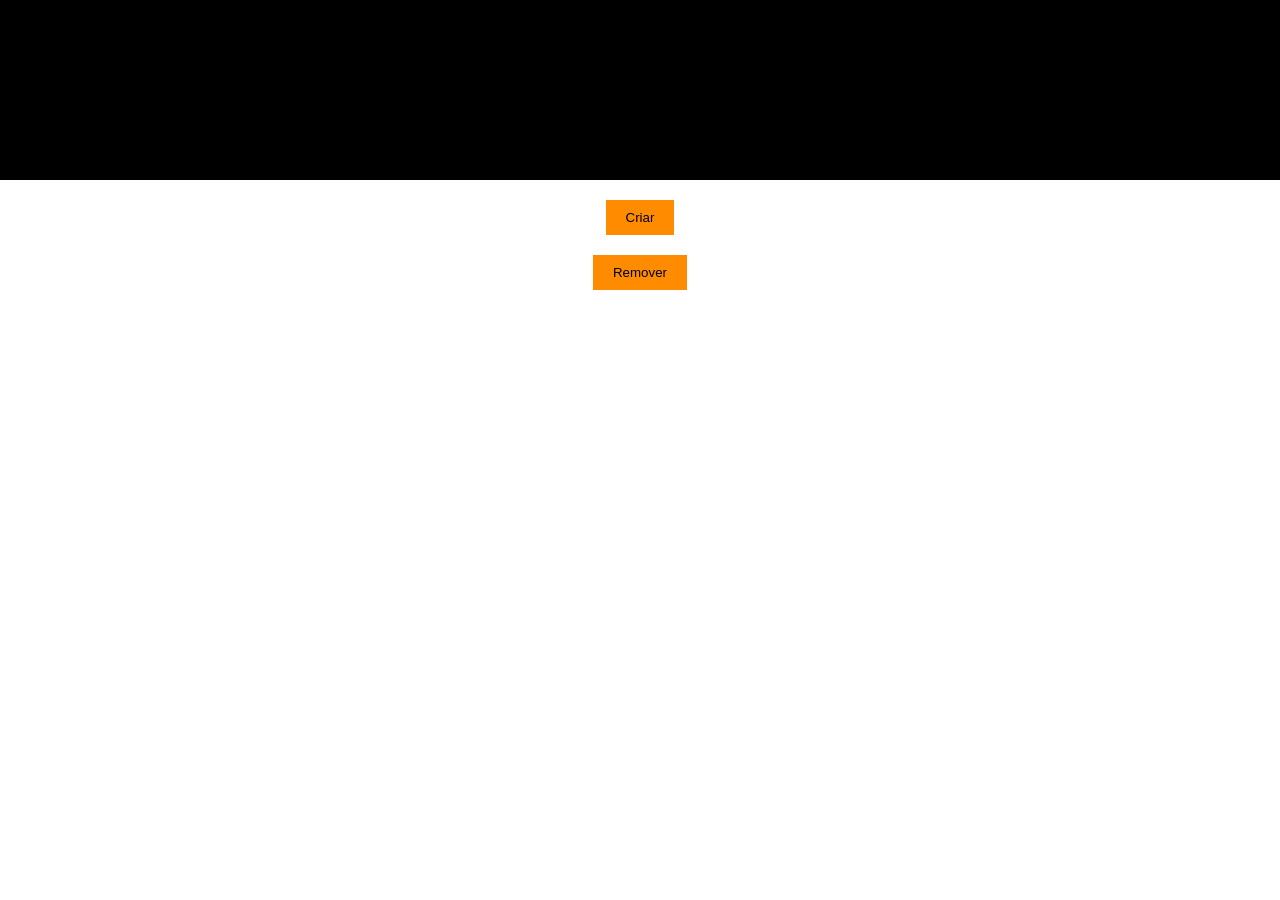
<file: aula-02-06-26/index.html>
<!DOCTYPE html>
<html lang="en">
<head>
    <meta charset="UTF-8">
    <meta name="viewport" content="width=, initial-scale=1.0">
    <link rel="stylesheet" href="./assets/styles/style.css">
    <title>Document</title>
</head>
<body>
    

    <div class="container">



    </div>

<button id="btn">Criar</button>
<button id="btnRemover">Remover</button>

<script src="./assets/scripts/script.js"></script>
</body>
</html>
</file>
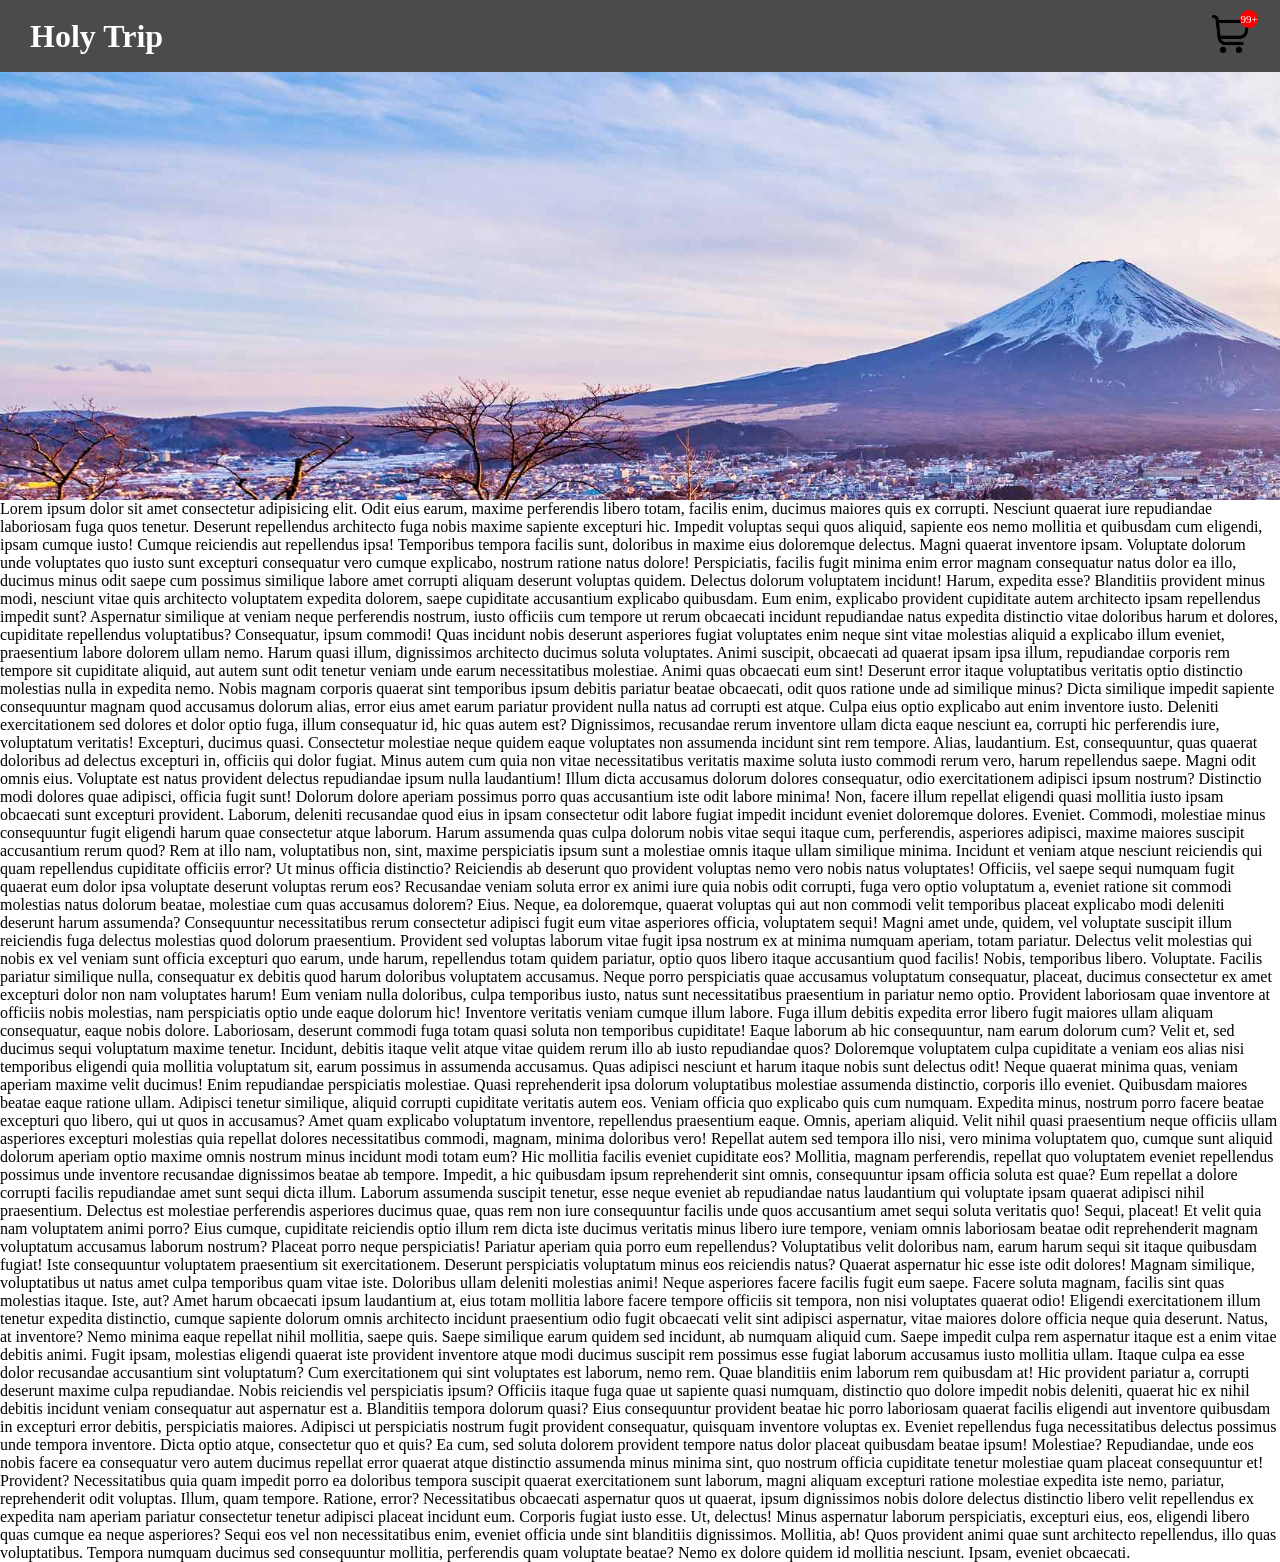
<file: aula-18-05-26/index.html>
<!DOCTYPE html>
<html lang="en">
<head>
    <meta charset="UTF-8">
    <meta name="viewport" content="width=device-width, initial-scale=1.0">
    <title>Home</title>
    <link rel="shortcut icon" href="assets/images/Home.png" type="image/x-icon">
    <link rel="stylesheet" href="assets/styles/style.css">
</head>
<body>

<header>
    <h1>Holy Trip</h1>

    <div class="cart">
        <img src="assets/images/cart.png" alt="Carrinho de compras">
        <span>99+</span>
    </div>
</header>

    <div class="banner-principal">
        
    </div>

    <p>Lorem ipsum dolor sit amet consectetur adipisicing elit. Odit eius earum, maxime perferendis libero totam, facilis enim, ducimus maiores quis ex corrupti. Nesciunt quaerat iure repudiandae laboriosam fuga quos tenetur.
    Deserunt repellendus architecto fuga nobis maxime sapiente excepturi hic. Impedit voluptas sequi quos aliquid, sapiente eos nemo mollitia et quibusdam cum eligendi, ipsam cumque iusto! Cumque reiciendis aut repellendus ipsa!
    Temporibus tempora facilis sunt, doloribus in maxime eius doloremque delectus. Magni quaerat inventore ipsam. Voluptate dolorum unde voluptates quo iusto sunt excepturi consequatur vero cumque explicabo, nostrum ratione natus dolore!
    Perspiciatis, facilis fugit minima enim error magnam consequatur natus dolor ea illo, ducimus minus odit saepe cum possimus similique labore amet corrupti aliquam deserunt voluptas quidem. Delectus dolorum voluptatem incidunt!
    Harum, expedita esse? Blanditiis provident minus modi, nesciunt vitae quis architecto voluptatem expedita dolorem, saepe cupiditate accusantium explicabo quibusdam. Eum enim, explicabo provident cupiditate autem architecto ipsam repellendus impedit sunt?
    Aspernatur similique at veniam neque perferendis nostrum, iusto officiis cum tempore ut rerum obcaecati incidunt repudiandae natus expedita distinctio vitae doloribus harum et dolores, cupiditate repellendus voluptatibus? Consequatur, ipsum commodi!
    Quas incidunt nobis deserunt asperiores fugiat voluptates enim neque sint vitae molestias aliquid a explicabo illum eveniet, praesentium labore dolorem ullam nemo. Harum quasi illum, dignissimos architecto ducimus soluta voluptates.
    Animi suscipit, obcaecati ad quaerat ipsam ipsa illum, repudiandae corporis rem tempore sit cupiditate aliquid, aut autem sunt odit tenetur veniam unde earum necessitatibus molestiae. Animi quas obcaecati eum sint!
    Deserunt error itaque voluptatibus veritatis optio distinctio molestias nulla in expedita nemo. Nobis magnam corporis quaerat sint temporibus ipsum debitis pariatur beatae obcaecati, odit quos ratione unde ad similique minus?
    Dicta similique impedit sapiente consequuntur magnam quod accusamus dolorum alias, error eius amet earum pariatur provident nulla natus ad corrupti est atque. Culpa eius optio explicabo aut enim inventore iusto.
    Deleniti exercitationem sed dolores et dolor optio fuga, illum consequatur id, hic quas autem est? Dignissimos, recusandae rerum inventore ullam dicta eaque nesciunt ea, corrupti hic perferendis iure, voluptatum veritatis!
    Excepturi, ducimus quasi. Consectetur molestiae neque quidem eaque voluptates non assumenda incidunt sint rem tempore. Alias, laudantium. Est, consequuntur, quas quaerat doloribus ad delectus excepturi in, officiis qui dolor fugiat.
    Minus autem cum quia non vitae necessitatibus veritatis maxime soluta iusto commodi rerum vero, harum repellendus saepe. Magni odit omnis eius. Voluptate est natus provident delectus repudiandae ipsum nulla laudantium!
    Illum dicta accusamus dolorum dolores consequatur, odio exercitationem adipisci ipsum nostrum? Distinctio modi dolores quae adipisci, officia fugit sunt! Dolorum dolore aperiam possimus porro quas accusantium iste odit labore minima!
    Non, facere illum repellat eligendi quasi mollitia iusto ipsam obcaecati sunt excepturi provident. Laborum, deleniti recusandae quod eius in ipsam consectetur odit labore fugiat impedit incidunt eveniet doloremque dolores. Eveniet.
    Commodi, molestiae minus consequuntur fugit eligendi harum quae consectetur atque laborum. Harum assumenda quas culpa dolorum nobis vitae sequi itaque cum, perferendis, asperiores adipisci, maxime maiores suscipit accusantium rerum quod?
    Rem at illo nam, voluptatibus non, sint, maxime perspiciatis ipsum sunt a molestiae omnis itaque ullam similique minima. Incidunt et veniam atque nesciunt reiciendis qui quam repellendus cupiditate officiis error?
    Ut minus officia distinctio? Reiciendis ab deserunt quo provident voluptas nemo vero nobis natus voluptates! Officiis, vel saepe sequi numquam fugit quaerat eum dolor ipsa voluptate deserunt voluptas rerum eos?
    Recusandae veniam soluta error ex animi iure quia nobis odit corrupti, fuga vero optio voluptatum a, eveniet ratione sit commodi molestias natus dolorum beatae, molestiae cum quas accusamus dolorem? Eius.
    Neque, ea doloremque, quaerat voluptas qui aut non commodi velit temporibus placeat explicabo modi deleniti deserunt harum assumenda? Consequuntur necessitatibus rerum consectetur adipisci fugit eum vitae asperiores officia, voluptatem sequi!
    Magni amet unde, quidem, vel voluptate suscipit illum reiciendis fuga delectus molestias quod dolorum praesentium. Provident sed voluptas laborum vitae fugit ipsa nostrum ex at minima numquam aperiam, totam pariatur.
    Delectus velit molestias qui nobis ex vel veniam sunt officia excepturi quo earum, unde harum, repellendus totam quidem pariatur, optio quos libero itaque accusantium quod facilis! Nobis, temporibus libero. Voluptate.
    Facilis pariatur similique nulla, consequatur ex debitis quod harum doloribus voluptatem accusamus. Neque porro perspiciatis quae accusamus voluptatum consequatur, placeat, ducimus consectetur ex amet excepturi dolor non nam voluptates harum!
    Eum veniam nulla doloribus, culpa temporibus iusto, natus sunt necessitatibus praesentium in pariatur nemo optio. Provident laboriosam quae inventore at officiis nobis molestias, nam perspiciatis optio unde eaque dolorum hic!
    Inventore veritatis veniam cumque illum labore. Fuga illum debitis expedita error libero fugit maiores ullam aliquam consequatur, eaque nobis dolore. Laboriosam, deserunt commodi fuga totam quasi soluta non temporibus cupiditate!
    Eaque laborum ab hic consequuntur, nam earum dolorum cum? Velit et, sed ducimus sequi voluptatum maxime tenetur. Incidunt, debitis itaque velit atque vitae quidem rerum illo ab iusto repudiandae quos?
    Doloremque voluptatem culpa cupiditate a veniam eos alias nisi temporibus eligendi quia mollitia voluptatum sit, earum possimus in assumenda accusamus. Quas adipisci nesciunt et harum itaque nobis sunt delectus odit!
    Neque quaerat minima quas, veniam aperiam maxime velit ducimus! Enim repudiandae perspiciatis molestiae. Quasi reprehenderit ipsa dolorum voluptatibus molestiae assumenda distinctio, corporis illo eveniet. Quibusdam maiores beatae eaque ratione ullam.
    Adipisci tenetur similique, aliquid corrupti cupiditate veritatis autem eos. Veniam officia quo explicabo quis cum numquam. Expedita minus, nostrum porro facere beatae excepturi quo libero, qui ut quos in accusamus?
    Amet quam explicabo voluptatum inventore, repellendus praesentium eaque. Omnis, aperiam aliquid. Velit nihil quasi praesentium neque officiis ullam asperiores excepturi molestias quia repellat dolores necessitatibus commodi, magnam, minima doloribus vero!
    Repellat autem sed tempora illo nisi, vero minima voluptatem quo, cumque sunt aliquid dolorum aperiam optio maxime omnis nostrum minus incidunt modi totam eum? Hic mollitia facilis eveniet cupiditate eos?
    Mollitia, magnam perferendis, repellat quo voluptatem eveniet repellendus possimus unde inventore recusandae dignissimos beatae ab tempore. Impedit, a hic quibusdam ipsum reprehenderit sint omnis, consequuntur ipsam officia soluta est quae?
    Eum repellat a dolore corrupti facilis repudiandae amet sunt sequi dicta illum. Laborum assumenda suscipit tenetur, esse neque eveniet ab repudiandae natus laudantium qui voluptate ipsam quaerat adipisci nihil praesentium.
    Delectus est molestiae perferendis asperiores ducimus quae, quas rem non iure consequuntur facilis unde quos accusantium amet sequi soluta veritatis quo! Sequi, placeat! Et velit quia nam voluptatem animi porro?
    Eius cumque, cupiditate reiciendis optio illum rem dicta iste ducimus veritatis minus libero iure tempore, veniam omnis laboriosam beatae odit reprehenderit magnam voluptatum accusamus laborum nostrum? Placeat porro neque perspiciatis!
    Pariatur aperiam quia porro eum repellendus? Voluptatibus velit doloribus nam, earum harum sequi sit itaque quibusdam fugiat! Iste consequuntur voluptatem praesentium sit exercitationem. Deserunt perspiciatis voluptatum minus eos reiciendis natus?
    Quaerat aspernatur hic esse iste odit dolores! Magnam similique, voluptatibus ut natus amet culpa temporibus quam vitae iste. Doloribus ullam deleniti molestias animi! Neque asperiores facere facilis fugit eum saepe.
    Facere soluta magnam, facilis sint quas molestias itaque. Iste, aut? Amet harum obcaecati ipsum laudantium at, eius totam mollitia labore facere tempore officiis sit tempora, non nisi voluptates quaerat odio!
    Eligendi exercitationem illum tenetur expedita distinctio, cumque sapiente dolorum omnis architecto incidunt praesentium odio fugit obcaecati velit sint adipisci aspernatur, vitae maiores dolore officia neque quia deserunt. Natus, at inventore?
    Nemo minima eaque repellat nihil mollitia, saepe quis. Saepe similique earum quidem sed incidunt, ab numquam aliquid cum. Saepe impedit culpa rem aspernatur itaque est a enim vitae debitis animi.
    Fugit ipsam, molestias eligendi quaerat iste provident inventore atque modi ducimus suscipit rem possimus esse fugiat laborum accusamus iusto mollitia ullam. Itaque culpa ea esse dolor recusandae accusantium sint voluptatum?
    Cum exercitationem qui sint voluptates est laborum, nemo rem. Quae blanditiis enim laborum rem quibusdam at! Hic provident pariatur a, corrupti deserunt maxime culpa repudiandae. Nobis reiciendis vel perspiciatis ipsum?
    Officiis itaque fuga quae ut sapiente quasi numquam, distinctio quo dolore impedit nobis deleniti, quaerat hic ex nihil debitis incidunt veniam consequatur aut aspernatur est a. Blanditiis tempora dolorum quasi?
    Eius consequuntur provident beatae hic porro laboriosam quaerat facilis eligendi aut inventore quibusdam in excepturi error debitis, perspiciatis maiores. Adipisci ut perspiciatis nostrum fugit provident consequatur, quisquam inventore voluptas ex.
    Eveniet repellendus fuga necessitatibus delectus possimus unde tempora inventore. Dicta optio atque, consectetur quo et quis? Ea cum, sed soluta dolorem provident tempore natus dolor placeat quibusdam beatae ipsum! Molestiae?
    Repudiandae, unde eos nobis facere ea consequatur vero autem ducimus repellat error quaerat atque distinctio assumenda minus minima sint, quo nostrum officia cupiditate tenetur molestiae quam placeat consequuntur et! Provident?
    Necessitatibus quia quam impedit porro ea doloribus tempora suscipit quaerat exercitationem sunt laborum, magni aliquam excepturi ratione molestiae expedita iste nemo, pariatur, reprehenderit odit voluptas. Illum, quam tempore. Ratione, error?
    Necessitatibus obcaecati aspernatur quos ut quaerat, ipsum dignissimos nobis dolore delectus distinctio libero velit repellendus ex expedita nam aperiam pariatur consectetur tenetur adipisci placeat incidunt eum. Corporis fugiat iusto esse.
    Ut, delectus! Minus aspernatur laborum perspiciatis, excepturi eius, eos, eligendi libero quas cumque ea neque asperiores? Sequi eos vel non necessitatibus enim, eveniet officia unde sint blanditiis dignissimos. Mollitia, ab!
    Quos provident animi quae sunt architecto repellendus, illo quas voluptatibus. Tempora numquam ducimus sed consequuntur mollitia, perferendis quam voluptate beatae? Nemo ex dolore quidem id mollitia nesciunt. Ipsam, eveniet obcaecati.</p>
    
</body>
</html>
</file>
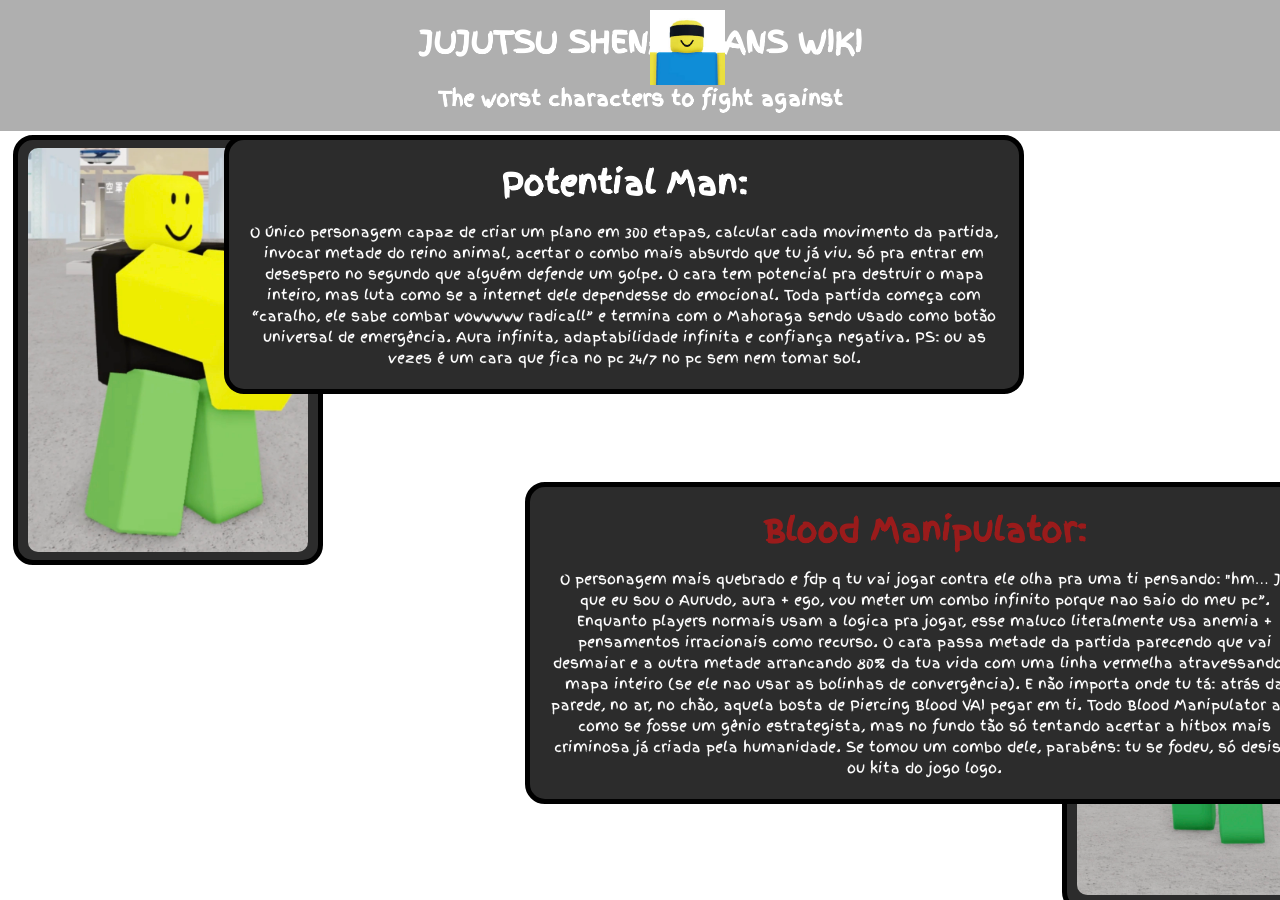
<file: aula-pratica-08-05-26/index.html>
<!DOCTYPE html>
<html lang="pt-BR">
<head>
    <meta charset="UTF-8">
    <meta name="viewport" content="width=device-width, initial-scale=1.0">
    <title>The Worst Characters... | JJS Wiki</title>
    <link rel="stylesheet" href="./assets/style/styles.css">
</head>
<body class="fundo">
    <header class="barra">
        <img src="./assets/images/JJSlogo.jpg" alt="JJS Logo">
        
        <h1>JUJUTSU SHENANIGANS WIKI</h1>
            <h2>The worst characters to fight against</h2>
    </header>
<div class="frame">
    <img src="./assets/images/potentialman.png" alt="Potential Man">
</div>

<div class="frame-2">
    <h1>Potential Man:</h1>
    <p>O único personagem capaz de criar um plano em 300 etapas, calcular cada movimento da partida, invocar metade do reino animal, acertar o combo mais absurdo que tu já viu. só pra entrar em desespero no segundo que alguém defende um golpe. O cara tem potencial pra destruir o mapa inteiro, mas luta como se a internet dele dependesse do emocional. Toda partida começa com “caralho, ele sabe combar wowwwww radicall” e termina com o Mahoraga sendo usado como botão universal de emergência. Aura infinita, adaptabilidade infinita e confiança negativa. PS: ou as vezes é um cara que fica no pc 24/7 no pc sem nem tomar sol.</p>
</div>

<div class="frame-3">
    <img src="./assets/images/BloodManipulator.png" alt="Blood Manipulator">
</div>

<div class="frame-4">
    <h1>Blood Manipulator:</h1>
    <p>O personagem mais quebrado e fdp q tu vai jogar contra ele olha pra uma ti pensando: "hm… Ja que eu sou o Aurudo, aura + ego, vou meter um combo infinito porque nao saio do meu pc”. Enquanto players normais usam a logica pra jogar, esse maluco literalmente usa anemia + pensamentos irracionais como recurso. O cara passa metade da partida parecendo que vai desmaiar e a outra metade arrancando 80% da tua vida com uma linha vermelha atravessando o mapa inteiro (se ele nao usar as bolinhas de convergência). E não importa onde tu tá: atrás da parede, no ar, no chão, aquela bosta de Piercing Blood VAI pegar em ti. Todo Blood Manipulator age como se fosse um gênio estrategista, mas no fundo tão só tentando acertar a hitbox mais criminosa já criada pela humanidade. Se tomou um combo dele, parabéns: tu se fodeu, só desiste ou kita do jogo logo.</p>
</div>
</body>
</html>
</file>
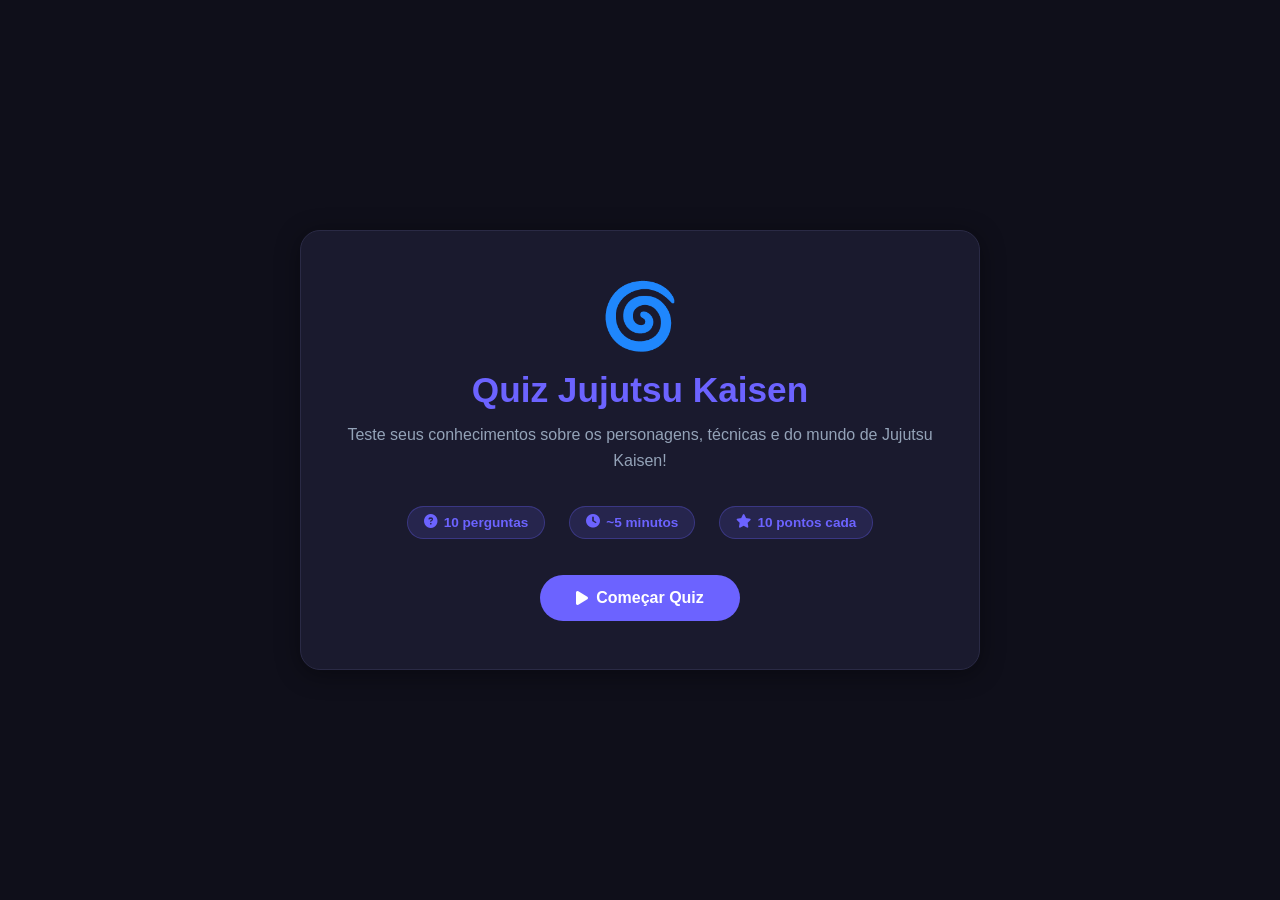
<file: aula-pratica-08-06/index.html>
<!DOCTYPE html>
<html lang="pt-BR">
  <head>
    <meta charset="UTF-8" />
    <meta name="viewport" content="width=device-width, initial-scale=1.0" />
    <title>Quiz Jujutsu Kaisen</title>
    <link rel="stylesheet" href="./assets/styles/style.css" />
    <link
      rel="stylesheet"
      href="https://cdnjs.cloudflare.com/ajax/libs/font-awesome/6.5.0/css/all.min.css"
    />
  </head>
  <body>

    <!-- TELA INICIAL -->
    <div id="tela-inicio" class="tela ativa">
      <div class="card-inicio">

        <div class="emoji-titulo">🌀</div>

        <h1>Quiz Jujutsu Kaisen</h1>

        <p>Teste seus conhecimentos sobre os personagens, técnicas e do mundo de Jujutsu Kaisen!</p>

        <div class="info-quiz">
          <span><i class="fas fa-question-circle"></i> 10 perguntas</span>
          <span><i class="fas fa-clock"></i> ~5 minutos</span>
          <span><i class="fas fa-star"></i> 10 pontos cada</span>   
        </div>
        
        <button id="btn-comecar" class="btn-primario">
          <i class="fas fa-play"></i> 
          Começar Quiz
        </button>
      </div>
    </div>

    <!-- TELA DO QUIZ -->
    <div id="tela-quiz" class="tela">
      <div class="quiz-container">
        <header class="quiz-header">
          <div class="progresso-info">

            <span id="numero-pergunta">Pergunta 1 de 10</span>
            <span id="placar-atual"><i class="fas fa-star"></i> 0 pts</span>

          </div>
          <div class="barra-progresso">

            <div id="barra-fill" class="barra-fill"></div>

          </div>
        </header>

        <main class="quiz-main">
          <div class="pergunta-card">

            <p id="categoria-badge" class="categoria-badge">HTML</p>
            <h2 id="texto-pergunta">Texto da pergunta</h2>

          </div>

          <div id="opcoes-container" class="opcoes-container">
            <!-- Opções que vão ser geradas pelo JS -->
          </div>

          <div id="feedback" class="feedback escondido">
            <div id="feedback-icone"></div>
            <p id="feedback-texto"></p>
          </div>
        </main>

        <footer class="quiz-footer">
          <button id="btn-proxima" class="btn-primario escondido">
            Próxima <i class="fas fa-arrow-right"></i>
          </button>
        </footer>
      </div>
    </div>

    <!-- TELA DE RESULTADO -->
    <div id="tela-resultado" class="tela">
      <div class="resultado-container">

        <div id="resultado-emoji" class="resultado-emoji"></div>

        <h2 id="resultado-titulo"></h2>
        
        <p id="resultado-descricao"></p>

        <div class="placar-final">
          <div class="placar-item">
            <span class="placar-numero" id="acertos-numero">0</span>
            <span class="placar-label">Acertos</span>
          </div>
          <div class="placar-divisor"></div>
          <div class="placar-item">
            <span class="placar-numero" id="pontos-numero">0</span>
            <span class="placar-label">Pontos</span>
          </div>
          <div class="placar-divisor"></div>
          <div class="placar-item">
            <span class="placar-numero" id="erros-numero">0</span>
            <span class="placar-label">Erros</span>
          </div>
        </div>

        <div id="revisao-container" class="revisao-container">
          <h3><i class="fas fa-list-check"></i> Revisão das respostas</h3>
          <div id="revisao-lista"></div>
        </div>

        <button id="btn-reiniciar" class="btn-primario">
          <i class="fas fa-rotate-left"></i> Jogar Novamente
        </button>
      </div>
    </div>

    <script src="./assets/scripts/script.js"></script>
  </body>
</html>
</file>
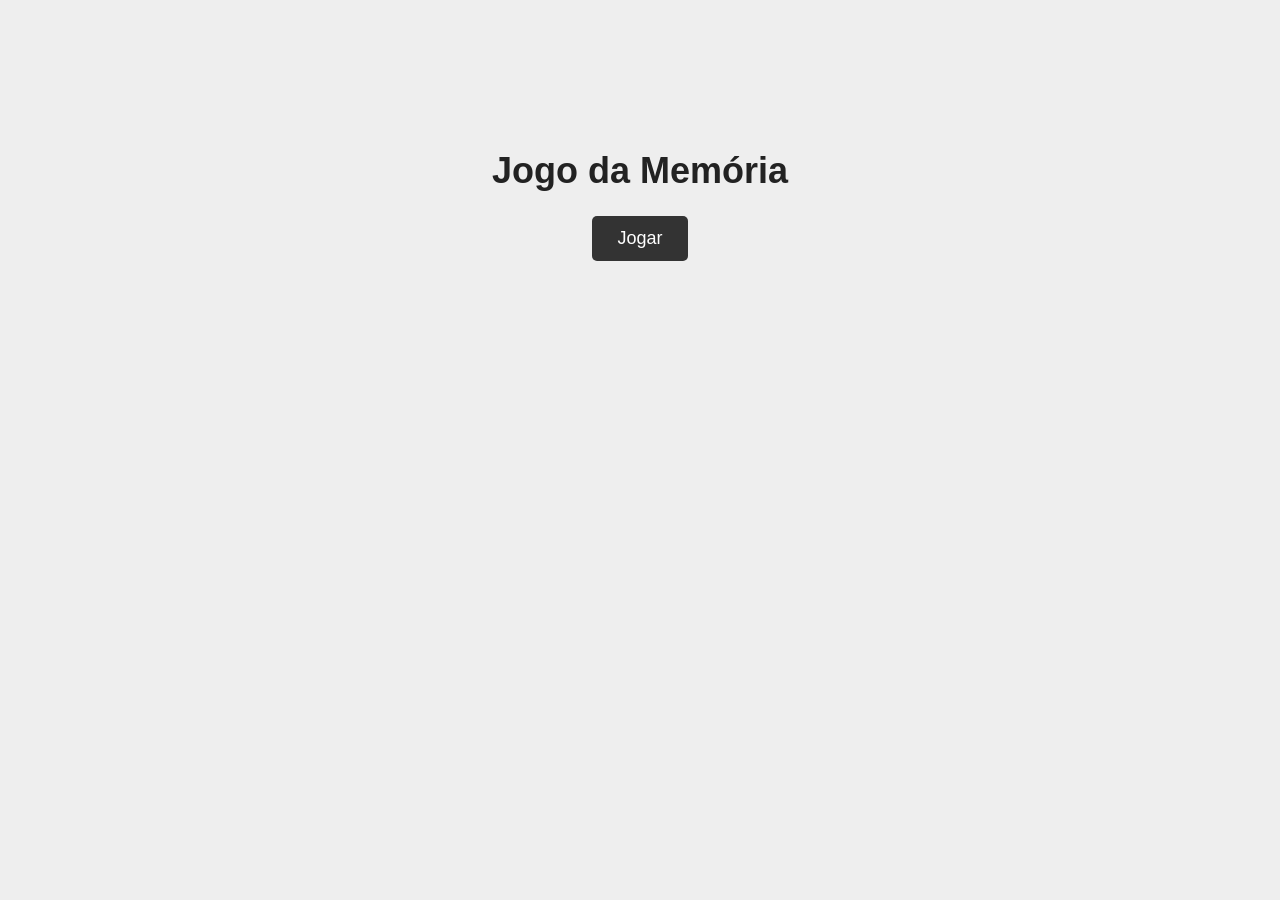
<file: jogo-memoria/index.html>
<!DOCTYPE html>
<html lang="pt-BR">
<head>
  <meta charset="UTF-8">
  <meta name="viewport" content="width=device-width, initial-scale=1.0">
  <title>Jogo da Memória</title>
  <link rel="stylesheet" href="./assets/styles/style.css">
</head>
<body>

  <main class="container">
    <h1>Jogo da Memória</h1>

    <a href="jogo.html" class="botao-jogar">
      Jogar
    </a>
  </main>

</body>
</html>
</file>
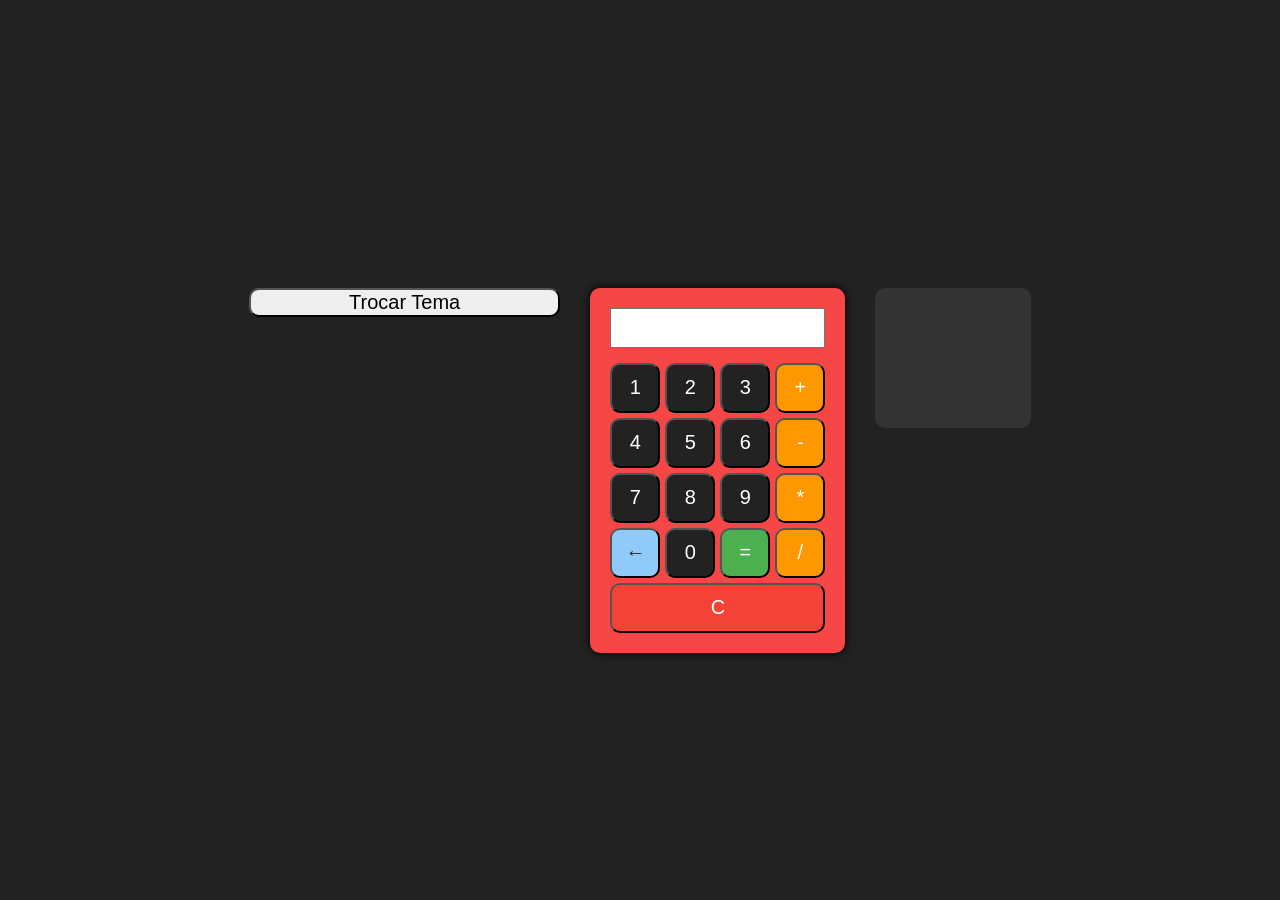
<file: aula-26-05/calculadora.html>
<!DOCTYPE html>
<html lang="pt-BR">
<head>
  <meta charset="UTF-8">
  <meta name="viewport" content="width=device-width, initial-scale=1.0">
  <title>Calculadora</title>

  <link rel="shortcut icon" href="assets/images/calculadora.png" type="image/x-icon">

  <link rel="stylesheet" href="assets/styles/calculadora.css">
</head>
<body>

<div class="container-calc-historico">

  <button onclick="trocarTema()">Trocar Tema</button>

  <div class="calculadora">
    <input type="text" id="visor" readonly />
  
    <button class="numero" onclick="clicou('1')">1</button>
    <button class="numero" onclick="clicou('2')">2</button>
    <button class="numero" onclick="clicou('3')">3</button>
    <button class="operador" onclick="clicou('+')">+</button>
  
    <button class="numero" onclick="clicou('4')">4</button>
    <button class="numero" onclick="clicou('5')">5</button>
    <button class="numero" onclick="clicou('6')">6</button>
    <button class="operador" onclick="clicou('-')">-</button>
  
    <button class="numero" onclick="clicou('7')">7</button>
    <button class="numero" onclick="clicou('8')">8</button>
    <button class="numero" onclick="clicou('9')">9</button>
    <button class="operador" onclick="clicou('*')">*</button>
  
    <button class="apagar" onclick="apagarUltimo()">←</button>
    <button class="numero" onclick="clicou('0')">0</button>
    <button class="igual" onclick="resultado()">=</button>
    <button class="operador" onclick="clicou('/')">/</button>
    <button class="limpar" onclick="limpar()">C</button>
    
  </div>

  <div id="historico"></div>

</div>

  <script src="assets/scripts/calculadora.js"></script>

</body>
</html>
</file>
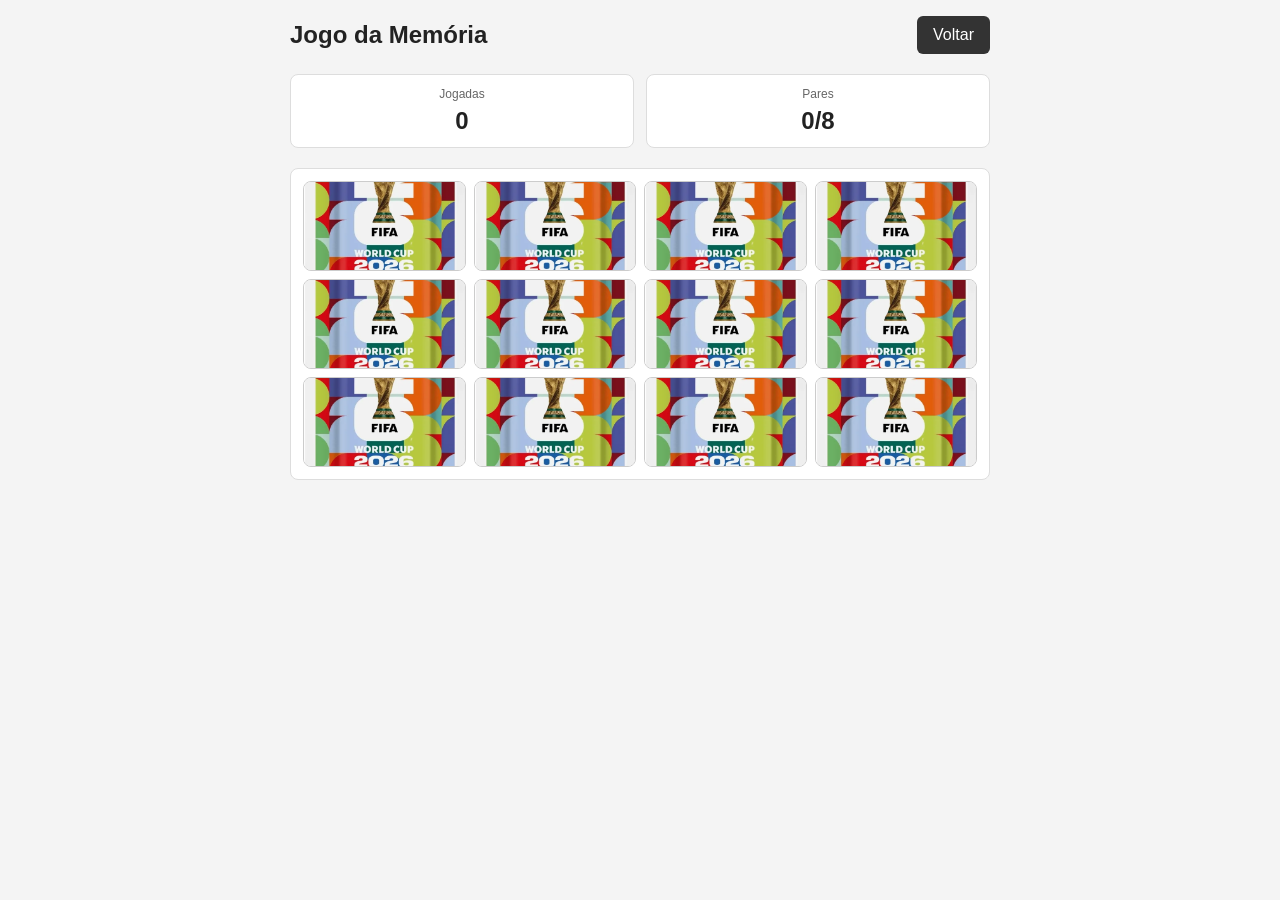
<file: jogo-memoria/jogo.html>
﻿<!DOCTYPE html>
<html lang="pt-BR">
<head>
  <meta charset="UTF-8">
  <meta name="viewport" content="width=device-width, initial-scale=1.0">
  <title>Jogo da Memória - Copa do Mundo</title>
  <link rel="stylesheet" href="./assets/styles/jogo.css">
</head>
<body>
  <main class="container">
    <header class="header">
      <div>
        <h1>Jogo da Memória</h1>
      </div>
      <a href="index.html" class="botao-voltar">Voltar</a>
    </header>

    <section class="status">
      <div class="status-card">
        <span>Jogadas</span>
        <strong id="jogadas">0</strong>
      </div>
      <div class="status-card">
        <span>Pares</span>
        <strong id="pares">0/8</strong>
      </div>
    </section>

    <section class="board-container">
      <div class="board" id="board">
        <button class="card"></button>
        <button class="card"></button>
        <button class="card"></button>
        <button class="card"></button>
        <button class="card"></button>
        <button class="card"></button>
        <button class="card"></button>
        <button class="card"></button>
        <button class="card"></button>
        <button class="card"></button>
        <button class="card"></button>
        <button class="card"></button>
        <button class="card"></button>
        <button class="card"></button>
        <button class="card"></button>
        <button class="card"></button>
      </div>
    </section>

    <section id="winText" class="win-message" style="display:none;">
      <p>Parabéns! Você venceu!</p>
    </section>
  </main>
  <script src="./assets/scripts/jogo.js"></script>
</body>
</html>
</file>
<file: aula-02-06-26/assets/styles/style.css>
*{
    box-sizing: border-box;
    margin: 0;
    padding: 0;
}

body{
    display: flex;
    flex-direction: column;
    justify-content: center;
    align-items: center;
    gap: 20PX;
}

.container {
    background-color: black;
    width: 100%;
    min-height: 20vh;
    color: white;
}

button{
border: none;
padding: 10px 20px;
background-color: darkorange;

}

button:hover{
    background-color: chocolate;
    cursor: pointer;
}
</file>
<file: aula-18-05-26/assets/styles/style.css>
*{
    box-sizing: border-box;
    margin: 0;
    padding: 0;
}

header{
    background-color: #4b4b4b;
    color: #fff;
    position: fixed;
    top : 0;
    width: 100%;

    display: flex;
    justify-content: space-between;
    align-items: center;

    padding: 15px 30px;
}

.cart{
    position: relative;
    cursor: pointer;
}

.cart img{
    width: 38px;
    height: 38px;
}

.cart span{
    position: absolute;

    top: -5px;
    right: -8px;

    background: red;
    color: white;

    width: 18px;
    height: 18px;

    border-radius: 50%;

    display: flex;
    align-items: center;
    justify-content: center;

    font-size: 11px;
}

.banner-principal {
    height: 500px;
    /* adiciona uma imagem como fundo da div */
    background-image: url(../images/japao.jpg);
    /* ajusta a imagem para ficar contida dentro da div */
    background-size: cover;
    /* a imagem fica fixa mesmo quando rolamos a pagina, num efeito que chamamos de paralaxe */
    background-attachment: fixed;
}
</file>
<file: aula-pratica-08-05-26/assets/style/styles.css>
@font-face {
    font-family: 'FingerPaint';
    src: url('../fonts/fingerpaint.ttf');
}

.fundo {
    background-color: rgb(255, 255, 255);
}

.barra {
    position: fixed;
    width: 100%;
    top: 0;
    left: 0;
    background-color: rgb(175, 175, 175);
    text-align: center;
    z-index: 5;
}

.barra img {
    width: 75px;
    height: auto;
    position: absolute;
    left: 650px;
    top: 10px;
}   

.barra > h1 {
    color: white;
    font-size: 30px;
    font-family: 'FingerPaint';
}

.barra > h2 {
    color: white;
    font-size: 20px;
    font-family: 'FingerPaint';
}

.frame {
    width: 300px;
    height: 420px;
    
    background-color: #2c2c2c;
    
    border: 5px solid black;
    border-radius: 20px;

    display: flex;
    justify-content: center;
    align-items: center;
    position: fixed;
    top: 15%;
    left: 1%;
}

.frame img {
    width: 280px;
    border-radius: 10px;
}

.frame-2 {
    width: 800px;
    height: auto;

    background-color: #2c2c2c;

    border: 5px solid black;
    border-radius: 20px;

    display: flex;
    flex-direction: column;
    justify-content: flex-start;
    align-items: center;

    padding: 20px;
    gap: 15px;

    position: fixed;
    top: 15%;
    left: 17.5%;

    box-sizing: border-box;
}

.frame-2 h1 {
    color: white;
    font-size: 32px;
    font-family: 'FingerPaint';

    margin: 0;
}

.frame-2 p {
    color: white;
    font-size: 14px;
    font-family: 'FingerPaint';

    text-align: center;
    line-height: 1.5;

    margin: 0;
}

.frame-3 {
    width: 300px;
    height: 420px;
    
    background-color: #2c2c2c;
    
    border: 5px solid black;
    border-radius: 20px;

    display: flex;
    justify-content: center;
    align-items: center;
    position: fixed;
    top: 53.5%;
    left: 83%;
}

.frame-3 img {
    width: 280px;
    border-radius: 10px;
}

.frame-4 {
    width: 800px;
    height: auto;

    background-color: #2c2c2c;

    border: 5px solid black;
    border-radius: 20px;

    display: flex;
    flex-direction: column;
    justify-content: flex-start;
    align-items: center;

    padding: 20px;
    gap: 15px;

    position: fixed;
    top: 53.5%;
    left: 41%;

    box-sizing: border-box;
}

.frame-4 h1 {
    color: rgb(154, 27, 27);
    font-size: 32px;
    font-family: 'FingerPaint';

    margin: 0;
}

.frame-4 p {
    color: white;
    font-size: 14px;
    font-family: 'FingerPaint';

    text-align: center;
    line-height: 1.5;

    margin: 0;
}
</file>
<file: aula-pratica-08-06/assets/styles/style.css>
/* =====================
   RESET & VARIÁVEIS
   ===================== */
* {
  margin: 0;
  padding: 0;
  box-sizing: border-box;
}

:root {
  --cor-primaria: #6c63ff;
  --cor-primaria-hover: #574fd6;
  --cor-certa: #22c55e;
  --cor-errada: #ef4444;
  --cor-fundo: #0f0f1a;
  --cor-card: #1a1a2e;
  --cor-card-borda: #2a2a45;
  --cor-texto: #e2e8f0;
  --cor-texto-suave: #94a3b8;
  --cor-badge: #312e81;
  --raio: 12px;
  --raio-grande: 20px;
  --sombra: 0 4px 24px rgba(0, 0, 0, 0.4);
}

body {
  font-family: "Segoe UI", Tahoma, Geneva, Verdana, sans-serif;
  background-color: var(--cor-fundo);
  color: var(--cor-texto);
  min-height: 100vh;
  display: flex;
  align-items: center;
  justify-content: center;
  padding: 16px;
}

/* =====================
   TELAS
   ===================== */
.tela {
  display: none;
  width: 100%;
  max-width: 680px;
}

.tela.ativa {
  display: flex;
  justify-content: center;
}

/* =====================
   TELA INÍCIO
   ===================== */
.card-inicio {
  background: var(--cor-card);
  border: 1px solid var(--cor-card-borda);
  border-radius: var(--raio-grande);
  padding: 48px 40px;
  text-align: center;
  box-shadow: var(--sombra);
  width: 100%;
}

.emoji-titulo {
  font-size: 4rem;
  margin-bottom: 16px;
}

.card-inicio h1 {
  font-size: 2.2rem;
  font-weight: 800;
  color: var(--cor-primaria);
  margin-bottom: 12px;
}

.card-inicio p {
  color: var(--cor-texto-suave);
  font-size: 1rem;
  margin-bottom: 32px;
  line-height: 1.6;
}

.info-quiz {
  display: flex;
  justify-content: center;
  gap: 24px;
  margin-bottom: 36px;
  flex-wrap: wrap;
}

.info-quiz span {
  background: rgba(108, 99, 255, 0.15);
  border: 1px solid rgba(108, 99, 255, 0.3);
  color: var(--cor-primaria);
  padding: 8px 16px;
  border-radius: 999px;
  font-size: 0.85rem;
  font-weight: 600;
  display: flex;
  align-items: center;
  gap: 6px;
}

/* =====================
   BOTÕES
   ===================== */
.btn-primario {
  background: var(--cor-primaria);
  color: #fff;
  border: none;
  padding: 14px 36px;
  border-radius: 999px;
  font-size: 1rem;
  font-weight: 700;
  cursor: pointer;
  transition: background 0.2s, transform 0.1s;
  display: inline-flex;
  align-items: center;
  gap: 8px;
}

.btn-primario:hover {
  background: var(--cor-primaria-hover);
  transform: translateY(-2px);
}

.btn-primario:active {
  transform: translateY(0);
}

/* =====================
   QUIZ CONTAINER
   ===================== */
.quiz-container {
  background: var(--cor-card);
  border: 1px solid var(--cor-card-borda);
  border-radius: var(--raio-grande);
  padding: 32px 28px;
  box-shadow: var(--sombra);
  width: 100%;
  display: flex;
  flex-direction: column;
  gap: 24px;
}

/* Header */
.quiz-header {
  display: flex;
  flex-direction: column;
  gap: 10px;
}

.progresso-info {
  display: flex;
  justify-content: space-between;
  align-items: center;
  font-size: 0.85rem;
  color: var(--cor-texto-suave);
  font-weight: 600;
}

.progresso-info #placar-atual {
  color: #fbbf24;
  display: flex;
  align-items: center;
  gap: 4px;
}

.barra-progresso {
  width: 100%;
  height: 6px;
  background: var(--cor-card-borda);
  border-radius: 999px;
  overflow: hidden;
}

.barra-fill {
  height: 100%;
  background: linear-gradient(90deg, var(--cor-primaria), #a78bfa);
  border-radius: 999px;
  transition: width 0.4s ease;
  width: 0%;
}

/* Main */
.quiz-main {
  display: flex;
  flex-direction: column;
  gap: 20px;
}

.pergunta-card {
  display: flex;
  flex-direction: column;
  gap: 12px;
}

.categoria-badge {
  display: inline-block;
  background: var(--cor-badge);
  color: #a5b4fc;
  font-size: 0.75rem;
  font-weight: 700;
  padding: 4px 12px;
  border-radius: 999px;
  text-transform: uppercase;
  letter-spacing: 0.05em;
  width: fit-content;
}

.pergunta-card h2 {
  font-size: 1.15rem;
  font-weight: 700;
  line-height: 1.5;
  color: var(--cor-texto);
}

/* Opções */
.opcoes-container {
  display: flex;
  flex-direction: column;
  gap: 10px;
}

.opcao-btn {
  background: rgba(255, 255, 255, 0.04);
  border: 1px solid var(--cor-card-borda);
  color: var(--cor-texto);
  padding: 14px 16px;
  border-radius: var(--raio);
  cursor: pointer;
  text-align: left;
  font-size: 0.95rem;
  transition: background 0.2s, border-color 0.2s, transform 0.1s;
  display: flex;
  align-items: center;
  gap: 12px;
}

.opcao-btn:hover:not(:disabled) {
  background: rgba(108, 99, 255, 0.15);
  border-color: var(--cor-primaria);
  transform: translateX(4px);
}

.opcao-btn:disabled {
  cursor: default;
}

.opcao-btn.correta {
  background: rgba(34, 197, 94, 0.15);
  border-color: var(--cor-certa);
  color: #86efac;
}

.opcao-btn.errada {
  background: rgba(239, 68, 68, 0.15);
  border-color: var(--cor-errada);
  color: #fca5a5;
}

.opcao-letra {
  background: var(--cor-card-borda);
  color: var(--cor-texto-suave);
  width: 28px;
  height: 28px;
  border-radius: 50%;
  display: flex;
  align-items: center;
  justify-content: center;
  font-size: 0.8rem;
  font-weight: 700;
  flex-shrink: 0;
  transition: background 0.2s;
}

.opcao-btn.correta .opcao-letra {
  background: var(--cor-certa);
  color: #fff;
}

.opcao-btn.errada .opcao-letra {
  background: var(--cor-errada);
  color: #fff;
}

/* Feedback */
.feedback {
  padding: 14px 18px;
  border-radius: var(--raio);
  display: flex;
  align-items: flex-start;
  gap: 10px;
  font-size: 0.9rem;
  line-height: 1.5;
  animation: slideDown 0.3s ease;
}

.feedback.escondido {
  display: none;
}

.feedback-certo {
  background: rgba(34, 197, 94, 0.1);
  border: 1px solid rgba(34, 197, 94, 0.3);
  color: #86efac;
}

.feedback-errado {
  background: rgba(239, 68, 68, 0.1);
  border: 1px solid rgba(239, 68, 68, 0.3);
  color: #fca5a5;
}

.feedback-icone {
  font-size: 1.2rem;
  flex-shrink: 0;
}

/* Footer */
.quiz-footer {
  display: flex;
  justify-content: flex-end;
}

/* =====================
   TELA RESULTADO
   ===================== */
.resultado-container {
  background: var(--cor-card);
  border: 1px solid var(--cor-card-borda);
  border-radius: var(--raio-grande);
  padding: 40px 28px;
  box-shadow: var(--sombra);
  width: 100%;
  display: flex;
  flex-direction: column;
  align-items: center;
  gap: 20px;
  text-align: center;
}

.resultado-emoji {
  font-size: 4rem;
  animation: pulse 0.5s ease;
}

.resultado-container h2 {
  font-size: 1.8rem;
  font-weight: 800;
  color: var(--cor-primaria);
}

.resultado-container p {
  color: var(--cor-texto-suave);
  font-size: 1rem;
}

/* Placar final */
.placar-final {
  display: flex;
  align-items: center;
  gap: 24px;
  background: rgba(255, 255, 255, 0.04);
  border: 1px solid var(--cor-card-borda);
  border-radius: var(--raio);
  padding: 20px 32px;
  width: 100%;
  justify-content: center;
}

.placar-item {
  display: flex;
  flex-direction: column;
  align-items: center;
  gap: 4px;
}

.placar-numero {
  font-size: 2rem;
  font-weight: 800;
  color: var(--cor-primaria);
}

.placar-label {
  font-size: 0.8rem;
  color: var(--cor-texto-suave);
  text-transform: uppercase;
  font-weight: 600;
  letter-spacing: 0.05em;
}

.placar-divisor {
  width: 1px;
  height: 40px;
  background: var(--cor-card-borda);
}

/* Revisão */
.revisao-container {
  width: 100%;
  text-align: left;
}

.revisao-container h3 {
  font-size: 1rem;
  font-weight: 700;
  color: var(--cor-texto-suave);
  margin-bottom: 12px;
  display: flex;
  align-items: center;
  gap: 8px;
}

.revisao-item {
  display: flex;
  align-items: flex-start;
  gap: 10px;
  padding: 12px 14px;
  border-radius: var(--raio);
  margin-bottom: 8px;
  font-size: 0.88rem;
  line-height: 1.5;
}

.revisao-certa {
  background: rgba(34, 197, 94, 0.08);
  border: 1px solid rgba(34, 197, 94, 0.2);
}

.revisao-errada {
  background: rgba(239, 68, 68, 0.08);
  border: 1px solid rgba(239, 68, 68, 0.2);
}

.revisao-icone {
  font-size: 1rem;
  flex-shrink: 0;
  margin-top: 1px;
}

/* =====================
   UTILITÁRIOS
   ===================== */
.escondido {
  display: none !important;
}

/* =====================
   ANIMAÇÕES
   ===================== */
@keyframes slideDown {
  from {
    opacity: 0;
    transform: translateY(-8px);
  }
  to {
    opacity: 1;
    transform: translateY(0);
  }
}

@keyframes pulse {
  0% { transform: scale(0.5); opacity: 0; }
  70% { transform: scale(1.2); }
  100% { transform: scale(1); opacity: 1; }
}

/* =====================
   RESPONSIVO
   ===================== */
@media (max-width: 480px) {
  body {
    align-items: flex-start;
    padding: 12px;
  }

  .card-inicio {
    padding: 32px 20px;
  }

  .card-inicio h1 {
    font-size: 1.8rem;
  }

  .info-quiz {
    gap: 10px;
  }

  .info-quiz span {
    font-size: 0.78rem;
    padding: 6px 12px;
  }

  .quiz-container {
    padding: 20px 16px;
    gap: 18px;
  }

  .pergunta-card h2 {
    font-size: 1rem;
  }

  .opcao-btn {
    font-size: 0.88rem;
    padding: 12px 14px;
  }

  .placar-final {
    gap: 16px;
    padding: 16px 20px;
  }

  .placar-numero {
    font-size: 1.6rem;
  }

  .resultado-container {
    padding: 28px 16px;
  }
}
</file>
<file: jogo-memoria/assets/styles/style.css>
﻿body {
  font-family: Arial, sans-serif;
  background-color: #eeeeee;
  text-align: center;
  margin: 0;
  padding: 0;
}

.container {
  margin-top: 150px;
}

h1 {
  color: #222222;
  font-size: 36px;
}

.botao-jogar,
.botao-voltar {
  display: inline-block;
  background-color: #333333;
  color: white;
  text-decoration: none;
  padding: 12px 25px;
  border-radius: 5px;
  font-size: 18px;
}

.botao-jogar:hover,
.botao-voltar:hover {
  background-color: #555555;
}
</file>
<file: aula-26-05/assets/styles/calculadora.css>
body {
  display: flex;
  justify-content: center;
  align-items: center;
  height: 100vh;
  background: rgb(77, 77, 77);
  margin: 0;
  text-align: center;
}

.calculadora {
  background-color: #f74646;
  display: grid;
  padding: 20px;
  border-radius: 10px;
  grid-template-columns: repeat(4, 50px);
  grid-template-rows: repeat(6, 50px);
  gap: 5px;
  filter: drop-shadow(0 0 5px rgb(0, 0, 0));
  width: max-content;
  margin: 0 auto;
}

#visor {
  width: 100%;
  height: 40px;
  font-size: 20px;
  grid-column: 1 / -1;
  margin-bottom: 10px;
  box-sizing: border-box;
}

button {
  width: 100%;
  height: 100%;
  font-size: 20px;
  border-radius: 10px;
  cursor: pointer;
  box-sizing: border-box;
}


.numero {
  background: #222;
  color: #fff;
}
.operador {
  background: #ff9800;
  color: #fff;
}
.limpar {
  background: #f44336;
  color: #fff;
  width: 215px
}
.igual {
  background: #4caf50;
  color: #fff;
}

button.apagar {
  background: #90caf9;
  color: #222;
}


button.numero:hover {
  background: #444;
}

button.operador:hover {
  background: #ffb74d;
}

button.limpar:hover {
  background: #e57373;
}

button.igual:hover {
  background: #81c784;
}

button.apagar:hover {
  background: #42a5f5;
  color: #fff;
}

div#historico {
  background: #333;
  color: #fff;
  padding: 20px;
  border-radius: 10px;
  width: 300px;
  min-height: 100px;
  margin: 0; 
}

.container-calc-historico {
  display: flex;
  justify-content: center;
  align-items: flex-start;
  gap: 30px; 
  margin-top: 40px;
}


/* para trocar de cor do tema*/

body.escuro {
  background: #222;
  color: #d1d1d1;
}

body.claro {
  background: #cacaca;
  color: #222;
}

body.escuro #historico {
  background: #333;
  color: #fff;
}

body.claro #historico {
  background: #d8d8d8;
  color: #222;
}
</file>
<file: jogo-memoria/assets/styles/jogo.css>
﻿body {
  margin: 0;
  padding: 0;
  font-family: Arial, sans-serif;
  background-color: #f4f4f4;
  color: #222;
}

.container {
  max-width: 700px;
  margin: 0 auto;
  padding: 16px;
}

.header {
  display: flex;
  justify-content: space-between;
  align-items: center;
  gap: 16px;
  margin-bottom: 20px;
}

.header h1 {
  margin: 0;
  font-size: 24px;
}

.botao-voltar {
  display: inline-block;
  padding: 10px 16px;
  background-color: #333;
  color: #fff;
  text-decoration: none;
  border-radius: 6px;
  cursor: pointer;
}

.status {
  display: flex;
  gap: 12px;
  margin-bottom: 20px;
}

.status-card {
  flex: 1;
  padding: 12px;
  background: #fff;
  border: 1px solid #ddd;
  border-radius: 8px;
  text-align: center;
}

.status-card span {
  display: block;
  font-size: 12px;
  color: #666;
}

.status-card strong {
  display: block;
  margin-top: 6px;
  font-size: 24px;
}

.board-container {
  background: #fff;
  border: 1px solid #ddd;
  border-radius: 8px;
  padding: 12px;
}

.board {
  display: grid;
  grid-template-columns: repeat(4, 1fr);
  gap: 8px;
}

.card {
  height: 90px;
  border: 1px solid #ccc;
  border-radius: 8px;
  background: #fafafa;
  cursor: pointer;
  padding: 0;
  overflow: hidden;
}

.card img {
  width: 100%;
  height: 100%;
  object-fit: cover;
}

.win-message {
  margin-top: 20px;
  padding: 16px;
  background: #4caf50;
  color: white;
  border-radius: 8px;
  text-align: center;
  font-size: 20px;
  font-weight: bold;
}

.legend {
  margin-top: 16px;
  font-size: 12px;
  color: #555;
  text-align: center;
}

@media (max-width: 640px) {
  .container {
    max-width: 100%;
    padding: 12px;
  }

  .header {
    flex-direction: column;
    align-items: flex-start;
  }

  .status {
    gap: 8px;
  }

  .board {
    gap: 8px;
  }

  .card {
    height: 80px;
  }
}
</file>
